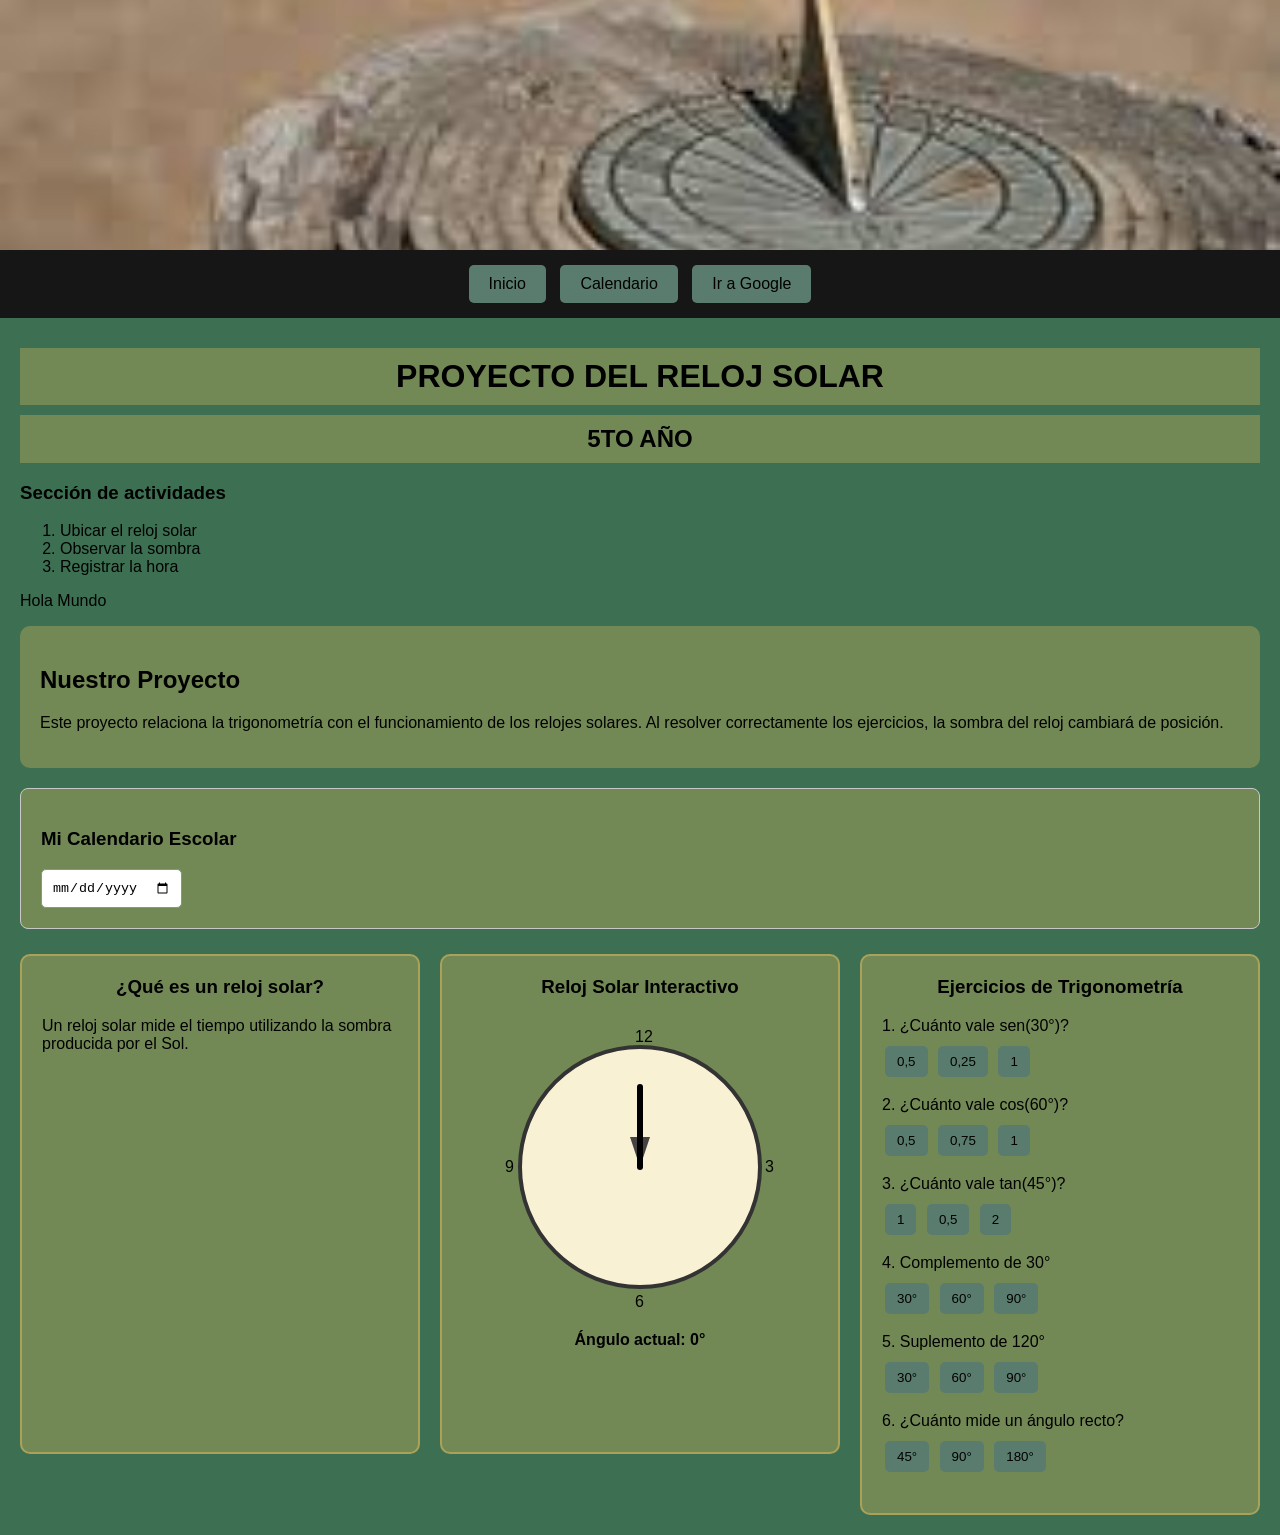
<file: index.html>
<!DOCTYPE html>
<html lang="es">

<head>
    <meta charset="UTF-8">
    <meta name="viewport" content="width=device-width, initial-scale=1.0">
    <title>Proyecto del Reloj Solar</title>
    <link rel="stylesheet" href="estilos.css">
</head>

<body>

    <header class="banner">
        <img src="reloj solar img.jfif" alt="Banner superior">
    </header>

    <nav class="menu-navegacion">
        <button onclick="location.href='#seccion1'">Inicio</button>
        <button onclick="location.href='#calendario'">Calendario</button>
        <button onclick="location.href='https://www.google.com'">
            Ir a Google
        </button>
    </nav>

    <main>

        <h1 class="titulo">PROYECTO DEL RELOJ SOLAR</h1>
        <h2 class="titulo">5TO AÑO</h2>

        <section id="seccion1">
            <h3>Sección de actividades</h3>

            <ol>
                <li>Ubicar el reloj solar</li>
                <li>Observar la sombra</li>
                <li>Registrar la hora</li>
            </ol>

            <p>Hola Mundo</p>
        </section>

        <section class="intro-section">
            <h2>Nuestro Proyecto</h2>

            <p>
                Este proyecto relaciona la trigonometría con el funcionamiento de los relojes solares.
                Al resolver correctamente los ejercicios, la sombra del reloj cambiará de posición.
            </p>
        </section>

        <section id="calendario" class="seccion-calendario">
            <h3>Mi Calendario Escolar</h3>
            <input type="date">
        </section>

        <section class="tres-columnas">

            <!-- COLUMNA 1 -->
            <article class="columna">
                <h3>¿Qué es un reloj solar?</h3>

                <p>
                    Un reloj solar mide el tiempo utilizando la sombra producida por el Sol.
                </p>
            </article>

            <!-- COLUMNA 2 -->
            <article class="columna">

                <h3>Reloj Solar Interactivo</h3>

                <div class="solar-container">

                    <svg id="relojSolar" width="300" height="300" viewBox="0 0 300 300">

                        <circle cx="150" cy="150" r="120"
                            fill="#f8f1d4"
                            stroke="#333"
                            stroke-width="4" />

                        <text x="145" y="25">12</text>
                        <text x="275" y="155">3</text>
                        <text x="145" y="290">6</text>
                        <text x="15" y="155">9</text>

                        <!-- Gnomon -->
                        <polygon points="150,150 140,120 160,120"
                            fill="#444" />

                        <!-- Sombra -->
                        <line id="sombra"
                            x1="150"
                            y1="150"
                            x2="150"
                            y2="70"
                            stroke="black"
                            stroke-width="6"
                            stroke-linecap="round" />

                    </svg>

                    <p id="anguloActual">
                        Ángulo actual: 0°
                    </p>

                </div>

            </article>

            <!-- COLUMNA 3 -->
            <article class="columna">

                <h3>Ejercicios de Trigonometría</h3>

                <div class="ejercicio">
                    <p>1. ¿Cuánto vale sen(30°)?</p>
                    <button onclick="verificar(30)">0,5</button>
                    <button onclick="incorrecto()">0,25</button>
                    <button onclick="incorrecto()">1</button>
                </div>

                <div class="ejercicio">
                    <p>2. ¿Cuánto vale cos(60°)?</p>
                    <button onclick="verificar(60)">0,5</button>
                    <button onclick="incorrecto()">0,75</button>
                    <button onclick="incorrecto()">1</button>
                </div>

                <div class="ejercicio">
                    <p>3. ¿Cuánto vale tan(45°)?</p>
                    <button onclick="verificar(45)">1</button>
                    <button onclick="incorrecto()">0,5</button>
                    <button onclick="incorrecto()">2</button>
                </div>

                <div class="ejercicio">
                    <p>4. Complemento de 30°</p>
                    <button onclick="incorrecto()">30°</button>
                    <button onclick="verificar(60)">60°</button>
                    <button onclick="incorrecto()">90°</button>
                </div>

                <div class="ejercicio">
                    <p>5. Suplemento de 120°</p>
                    <button onclick="incorrecto()">30°</button>
                    <button onclick="verificar(60)">60°</button>
                    <button onclick="incorrecto()">90°</button>
                </div>

                <div class="ejercicio">
                    <p>6. ¿Cuánto mide un ángulo recto?</p>
                    <button onclick="incorrecto()">45°</button>
                    <button onclick="verificar(90)">90°</button>
                    <button onclick="incorrecto()">180°</button>
                </div>

                <p id="mensaje"></p>

            </article>

        </section>

    </main>

    <script src="script.js"></script>

</body>

</html>
</file>
<file: estilos.css>
/* Estilo general */
body {
    background-color: rgb(61, 112, 82);
    font-family: Arial, sans-serif;
    margin: 0;
}

/* Banner */
.banner {
    width: 100%;
    overflow: hidden;
}

.banner img {
    width: 100%;
    height: 250px;
    object-fit: cover;
    display: block;
}

/* Títulos */
.titulo {
    text-align: center;
    background-color: rgba(170, 162, 88, 0.5);
    padding: 10px;
    margin: 10px 0;
    font-family: "Bauhaus 93", Arial, sans-serif;
}

/* Menú de navegación */
.menu-navegacion {
    background-color: #161616;
    padding: 10px;
    text-align: center;
    position: sticky;
    top: 0;
    z-index: 1000;
}

.menu-navegacion button {
    background-color: #5a7c6f;
    color: black;
    border: none;
    padding: 10px 20px;
    margin: 5px;
    cursor: pointer;
    border-radius: 5px;
    font-size: 16px;
}

.menu-navegacion button:hover {
    background-color: #96abc2;
    color: white;
}

/* Contenido principal */
main {
    padding: 20px;
}

/* Sección introductoria */
.intro-section {
    background-color: rgba(170, 162, 88, 0.5);
    padding: 20px;
    border-radius: 10px;
    margin-bottom: 20px;
}

/* Calendario */
.seccion-calendario {
    border: 1px solid #c9c8c8;
    padding: 20px;
    margin-top: 20px;
    border-radius: 8px;
    background-color: rgba(170, 162, 88, 0.5);
}

input[type="date"] {
    padding: 10px;
    border-radius: 5px;
    border: 1px solid #5cad87;
}

/* Tres columnas */
.tres-columnas {
    display: flex;
    gap: 20px;
    align-items: flex-start;
    margin-top: 25px;
}

/* Columnas */
.columna {
    flex: 1;
    background-color: rgba(170, 162, 88, 0.5);
    border: 2px solid rgb(170, 162, 88);
    padding: 20px;
    border-radius: 10px;
    box-sizing: border-box;
    min-height: 500px;
}

/* Títulos de las columnas */
.columna h3 {
    text-align: center;
    margin-top: 0;
}

/* Reloj solar */
.solar-container {
    text-align: center;
}

#relojSolar {
    max-width: 100%;
}

#anguloActual {
    text-align: center;
    font-weight: bold;
    margin-top: 10px;
}

/* Ejercicios */
.ejercicio {
    margin-bottom: 15px;
}

.ejercicio p {
    margin-bottom: 8px;
}

.ejercicio button {
    background-color: #5a7c6f;
    color: black;
    border: none;
    border-radius: 5px;
    padding: 8px 12px;
    margin: 3px;
    cursor: pointer;
}

.ejercicio button:hover {
    background-color: #96abc2;
    color: white;
}

/* Mensaje de respuesta */
#mensaje {
    text-align: center;
    font-size: 18px;
    font-weight: bold;
    margin-top: 15px;
}

/* Galería */
.galeria {
    margin-top: 20px;
}

.galeria img {
    width: 300px;
    height: auto;
    border-radius: 10px;
    margin: 10px;
}

/* Adaptación para celulares */
@media (max-width: 900px) {
    .tres-columnas {
        flex-direction: column;
    }

    .columna {
        width: 100%;
        min-height: auto;
    }
}
</file>
